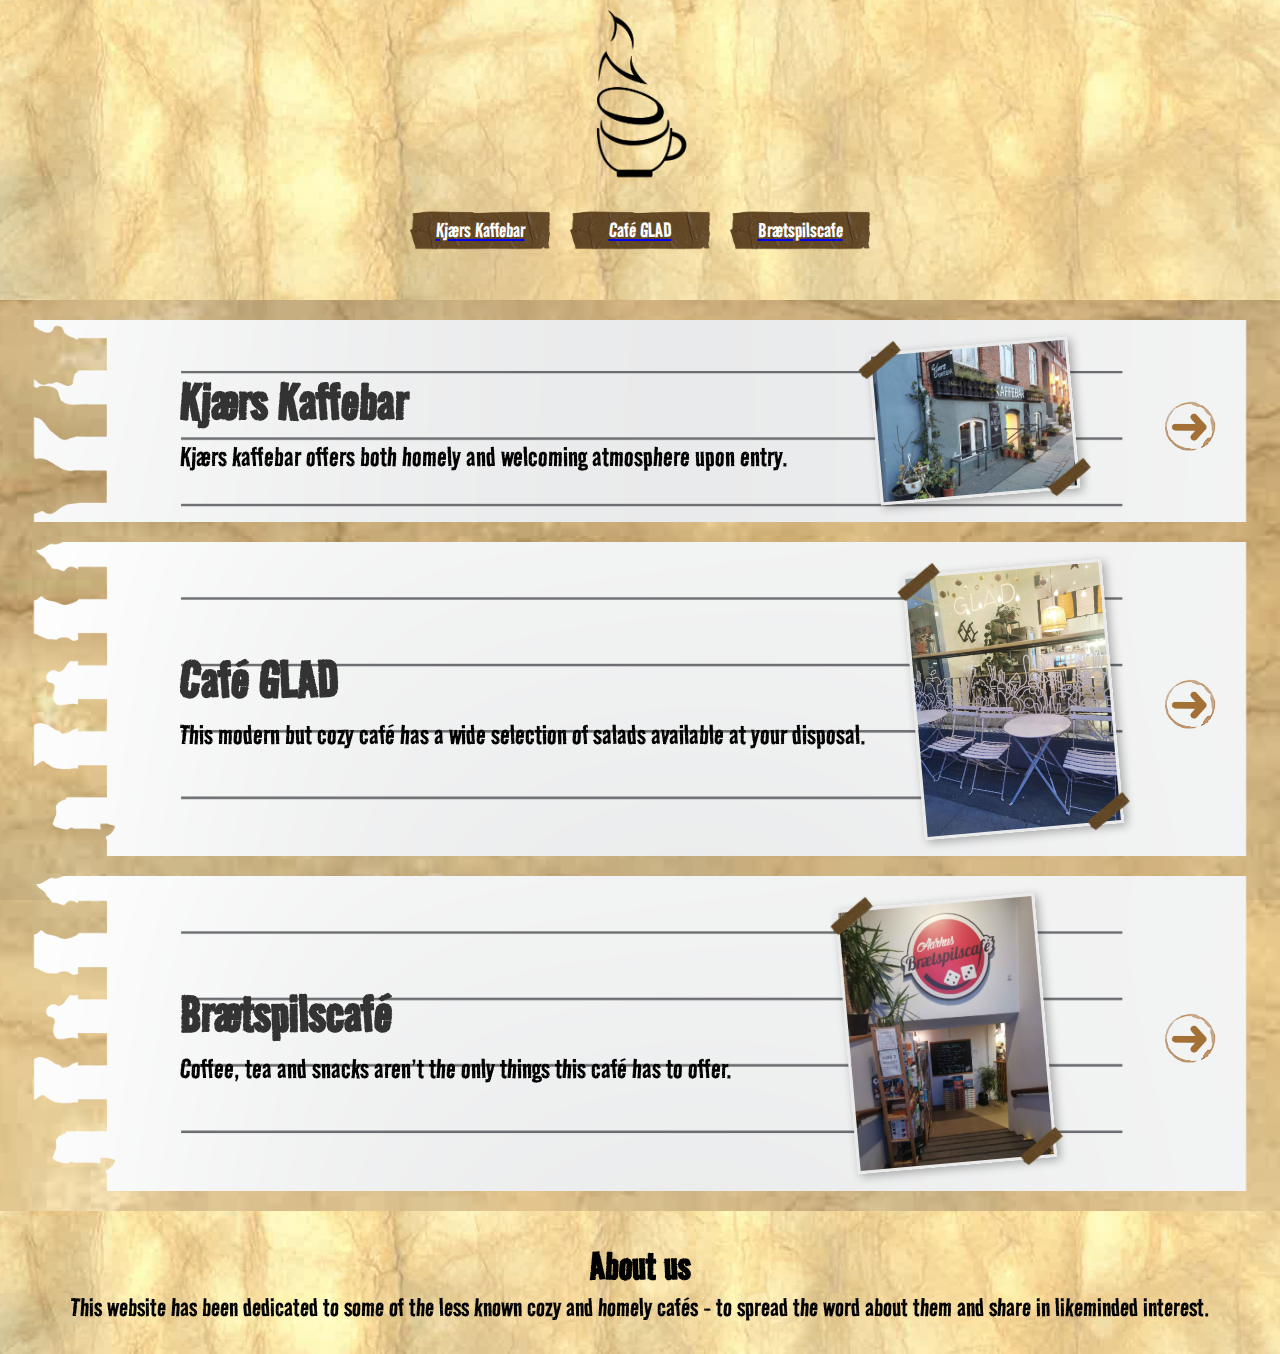
<file: index.html>
<!DOCTYPE html>
<html lang="en">
<head>
    <meta charset="UTF-8">
    <meta name="viewport" content="width=device-width, initial-scale=1.0">
    <title>Cafes Website</title>
    <link rel="stylesheet" href="css/styles.css">
</head>
<body>
    <!-- Banner Section -->
    <div class="banner" id="banner">
      
      <div class="logo">
        <button>
          <a href="index.html">
            <img src="images/Logo.png" alt="Logo">
          </a>
        </button>
      </div>
      <nav class="navigation">
        <a href="Kjaers.html">
          <button>Kjærs Kaffebar</button>
        </a>
        <a href="CafeGlad.html">
          <button>Café GLAD</button>
        </a>
        <a href="Braetspil.html">
          <button>Brætspilscafe</button>
        </a>
    </nav>
  </div>

    <!-- Cafes Content -->
    <div class="cafe-section">
        <!-- Card 1 -->
        <div class="cafe-card">
          <div class="cafe-info">
            <h2>Kjærs Kaffebar</h2>
            <p>Kjærs kaffebar offers both homely and welcoming atmosphere upon entry.</p>
          </div>
          <div class="card-image">
            <img src="images/kjaers.jpg" alt="kjaers" class="tilted-image">
          </div>
          <div class="arrow">
            <a href="Kjaers.html">
              <img src="images/Coffee stain_Circle Right.png" class="arrow-img">
            </a>
          </div>
        </div>
        <!-- Card 2 -->
        <div class="cafe-card">
          <div class="cafe-info">
            <h2>Café GLAD</h2>
            <p>This modern but cozy café has a wide selection of salads available at your disposal.</p>
          </div>
          <div class="card-image">
            <img src="images/glad.jpg" alt="glad" class="tilted-image">
          </div>
          <div class="arrow">
            <a href="CafeGlad.html">
              <img src="images/Coffee stain_Circle Right.png" class="arrow-img">
            </a>
          </div>
        </div>
        <!-- Card 3 -->
        <div class="cafe-card">
          <div class="cafe-info">
            <h2>Brætspilscafé</h2>
            <p>Coffee, tea and snacks aren’t the only things this café has to offer.</p>
          </div>
          <div class="card-image">
            <img src="images/braetspil.jpg" alt="braetspil" class="tilted-image">
          </div>
          <div class="arrow">
            <a href="Braetspil.html">
              <img src="images/Coffee stain_Circle Right.png" class="arrow-img">
            </a>
          </div>
        </div>
    </div>

    <!-- Footer Section -->
    <div class="footer" id="footer">
        <h2>About us</h2>
        <p>This website has been dedicated to some of the less known cozy and homely cafés - to spread the word about them and share in likeminded interest.</p>
    </div>

    <script src="js/script.js"></script>
</body>
</html>
</file>
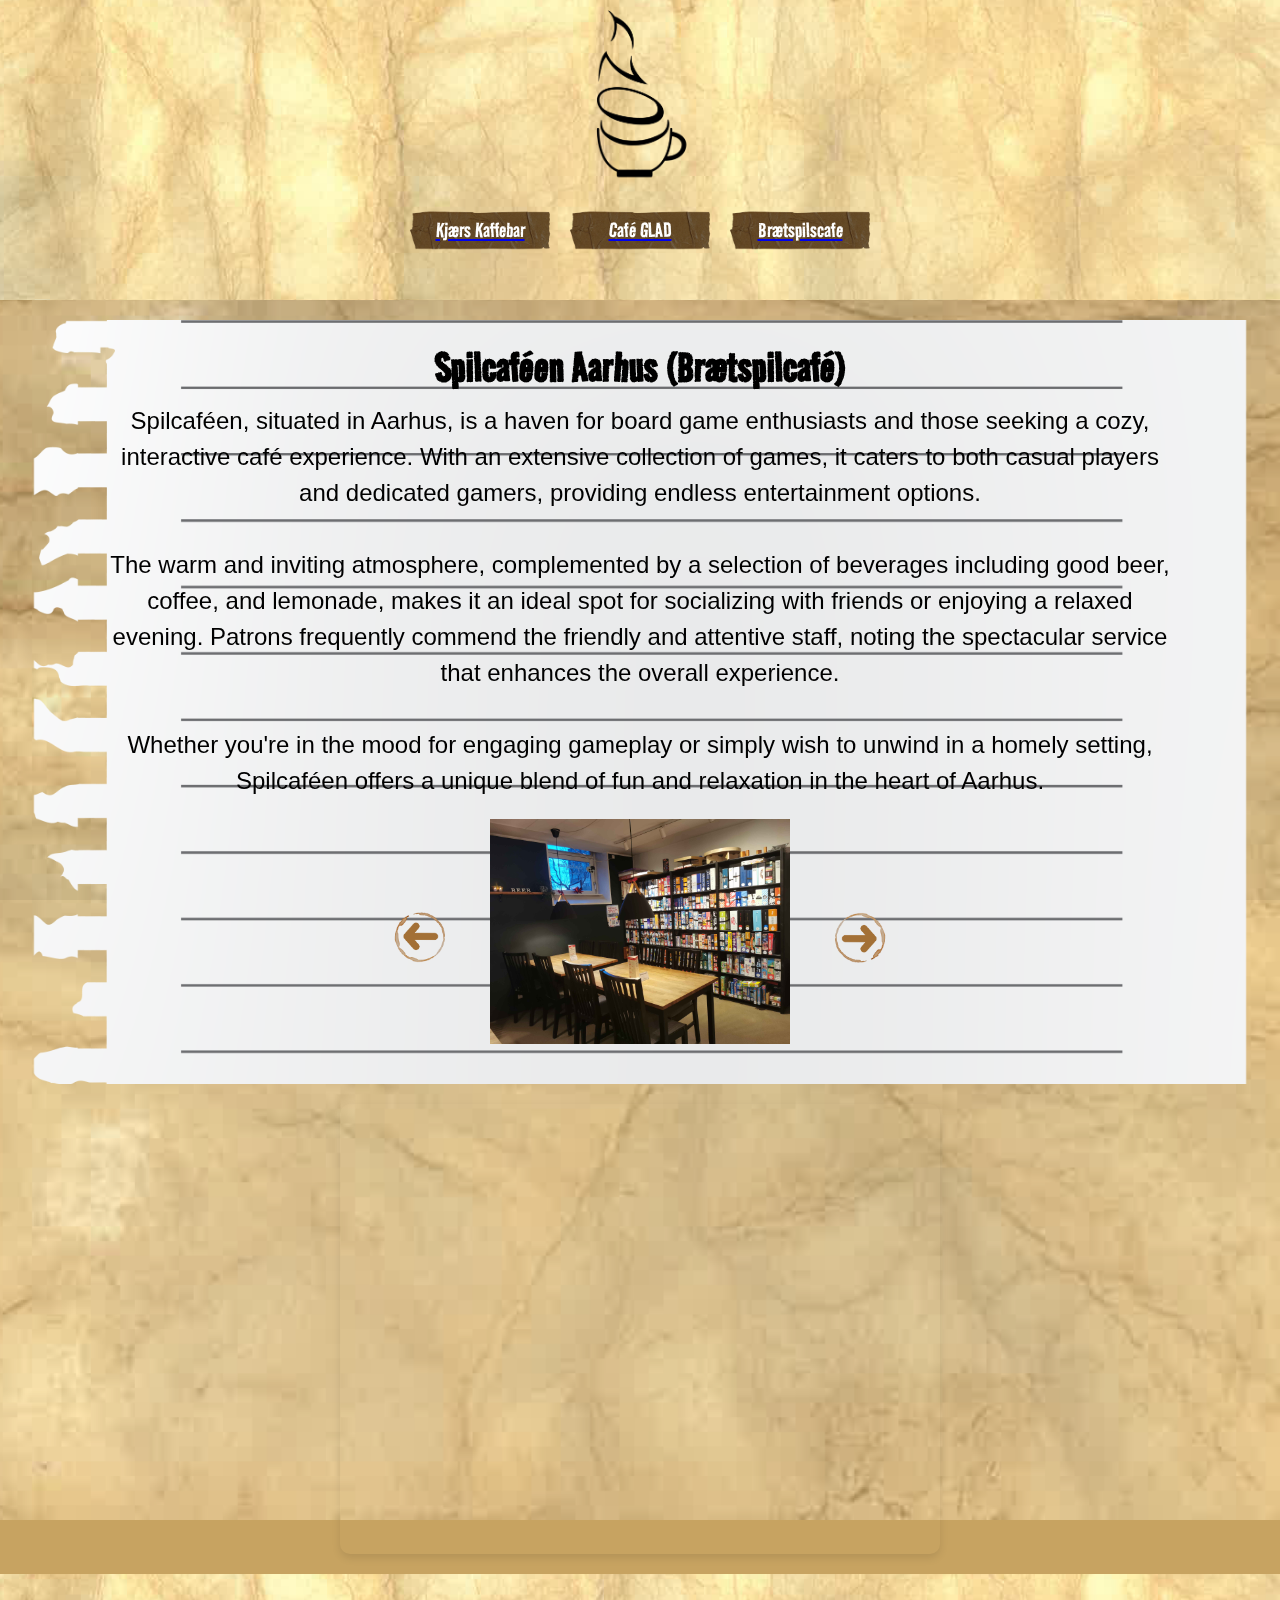
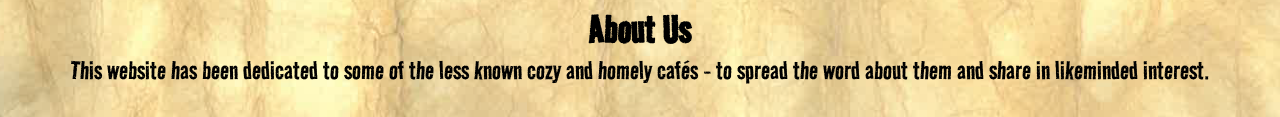
<file: Braetspil.html>
<!DOCTYPE html>
<html lang="en">
<head>
    <meta charset="UTF-8">
    <meta name="viewport" content="width=device-width, initial-scale=1.0">
    <title>Café GLAD</title>
    <link rel="stylesheet" href="css/styles_subpage.css">
</head>
<body>
    <!-- Banner Section -->
    <div class="banner" id="banner">
        <div class="logo">
            <button>
                <a href="index.html">
                    <img src="images/Logo.png" alt="Logo">
                </a>
            </button>
        </div>
        <nav class="navigation">
            <a href="Kjaers.html"><button>Kjærs Kaffebar</button></a>
            <a href="CafeGlad.html"><button>Café GLAD</button></a>
            <a href="Braetspil.html"><button>Brætspilscafe</button></a>
        </nav>
    </div>

    <!-- Café GLAD Content Section -->
    <div class="cafe-glad-content">
        <h1>Spilcaféen Aarhus (Brætspilcafé)</h1>
        <p>
          Spilcaféen, situated in Aarhus, is a haven for board game enthusiasts and those seeking a cozy, interactive café experience. With an extensive collection of games, it caters to both casual players and dedicated gamers, providing endless entertainment options.
          <br><br>
          The warm and inviting atmosphere, complemented by a selection of beverages including good beer, coffee, and lemonade, makes it an ideal spot for socializing with friends or enjoying a relaxed evening. Patrons frequently commend the friendly and attentive staff, noting the spectacular service that enhances the overall experience.
          <br><br>
          Whether you're in the mood for engaging gameplay or simply wish to unwind in a homely setting, Spilcaféen offers a unique blend of fun and relaxation in the heart of Aarhus.
        </p>

        <!-- Image Swapping Section -->
        <div class="image-carousel">
            <button class="left-arrow">
                <img src="images/Coffee stain_Circle Left.png" alt="Left Arrow">
            </button>
            <img id="center-image" src="images/Image carousel/Braetspil/1.jpg" alt="Café Image">
            <button class="right-arrow">
                <img src="images/Coffee stain_Circle Right.png" alt="Right arrow">
            </button>
        </div>

    </div>

    <!-- ------- Google Maps ------ -->

<div class="google-maps">
  <iframe src="https://www.google.com/maps/embed?pb=!1m18!1m12!1m3!1d277.78435112630154!2d10.208021028543085!3d56.152353040372034!2m3!1f0!2f0!3f0!3m2!1i1024!2i768!4f13.1!3m3!1m2!1s0x464c3f91c6607205%3A0xea26d765e20dec2c!2sSpilcaf%C3%A9en!5e0!3m2!1sen!2sdk!4v1734574375107!5m2!1sen!2sdk" width="600" height="450" style="border:0;" allowfullscreen="" loading="lazy" referrerpolicy="no-referrer-when-downgrade"></iframe>
</div>


    <!-- Footer Section -->
    <div class="footer" id="footer">
        <h2>About Us</h2>
        <p>This website has been dedicated to some of the less known cozy and homely cafés - to spread the word about them and share in likeminded interest.</p>
    </div>

    <script src="js/script.js"></script>
    <script src="js/Image_Carousel_Braets.js"></script>
</body>
</html>
</file>
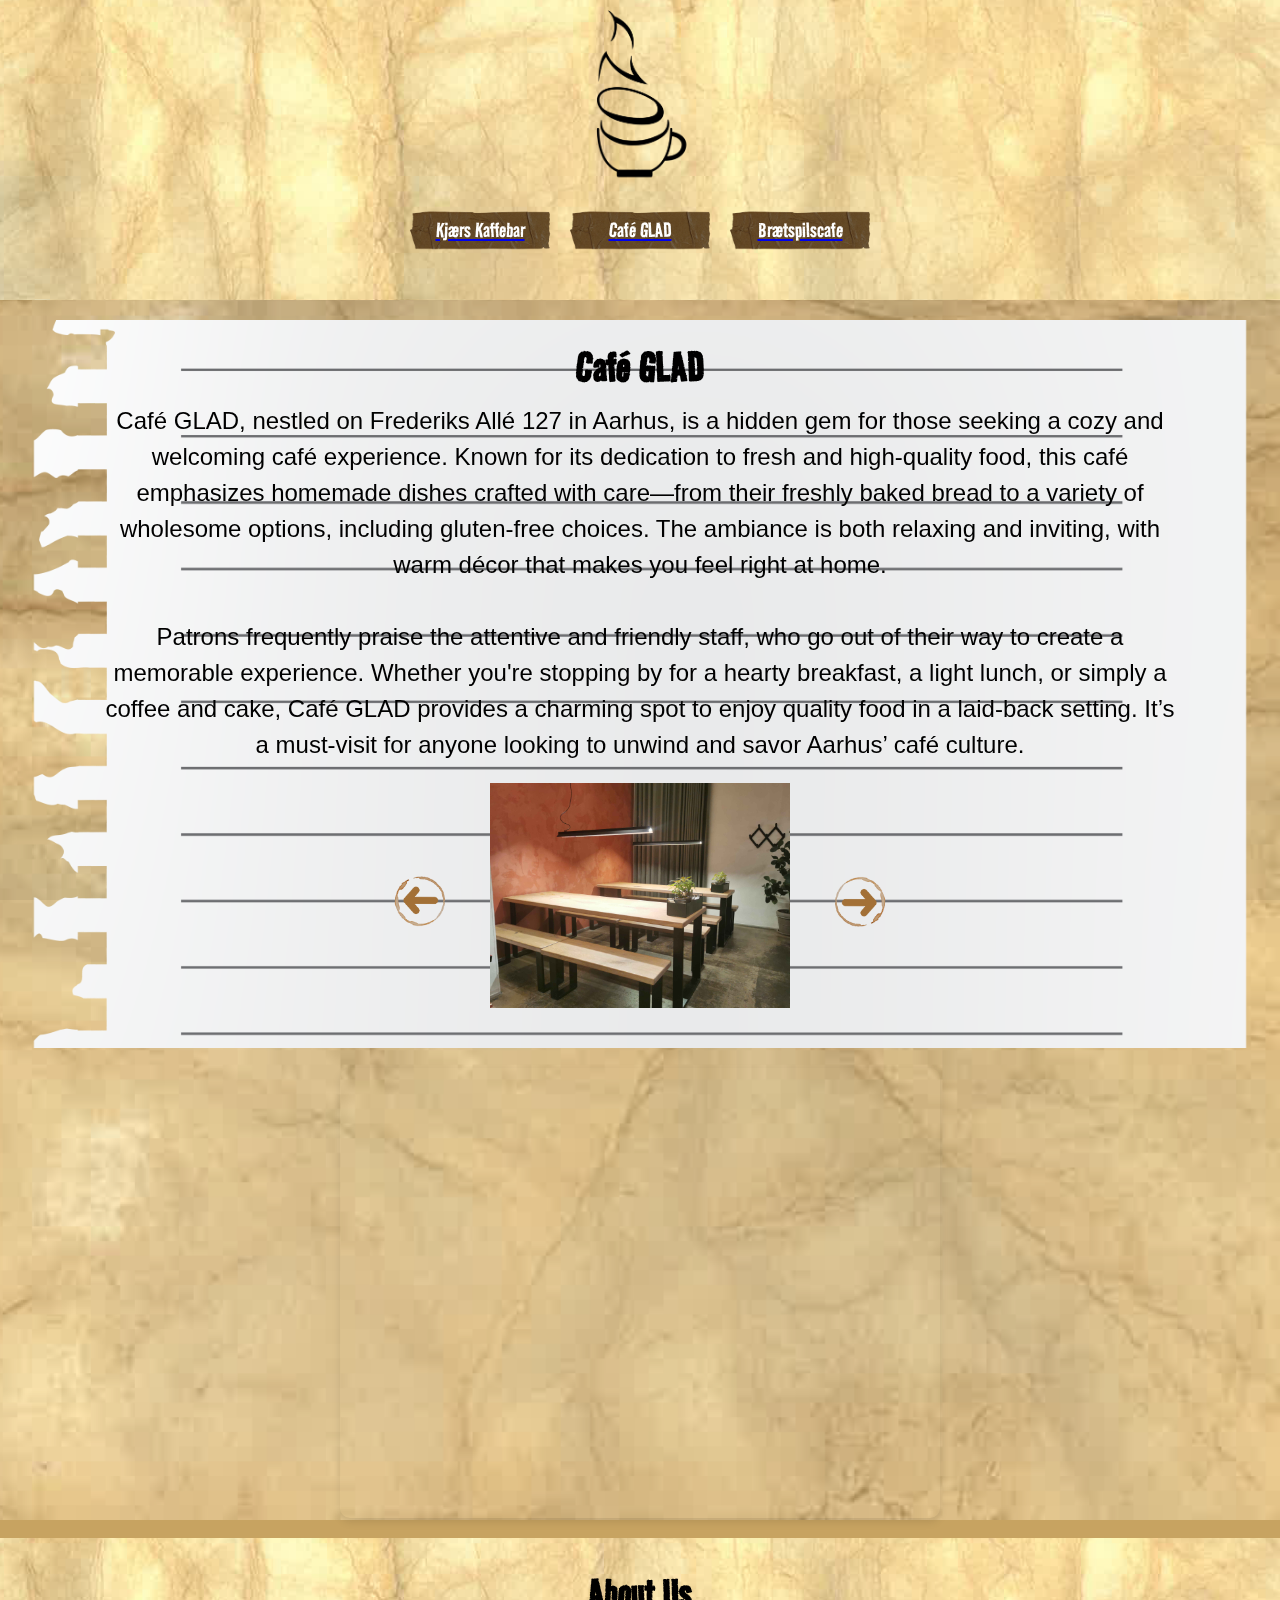
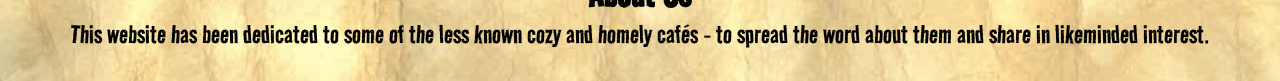
<file: CafeGlad.html>
<!DOCTYPE html>
<html lang="en">
<head>
    <meta charset="UTF-8">
    <meta name="viewport" content="width=device-width, initial-scale=1.0">
    <title>Café GLAD</title>
    <link rel="stylesheet" href="css/styles_subpage.css">
</head>
<body>
    <!-- Banner Section -->
    <div class="banner" id="banner">
        <div class="logo">
            <button>
                <a href="index.html">
                    <img src="images/Logo.png" alt="Logo">
                </a>
            </button>
        </div>
        <nav class="navigation">
            <a href="Kjaers.html"><button>Kjærs Kaffebar</button></a>
            <a href="CafeGlad.html"><button>Café GLAD</button></a>
            <a href="Braetspil.html"><button>Brætspilscafe</button></a>
        </nav>
    </div>

    <!-- Café GLAD Content Section -->
    <div class="cafe-glad-content">
        <h1>Café GLAD</h1>
        <p>
          Café GLAD, nestled on Frederiks Allé 127 in Aarhus, is a hidden gem for those seeking a cozy and welcoming café experience. Known for its dedication to fresh and high-quality food, this café emphasizes homemade dishes crafted with care—from their freshly baked bread to a variety of wholesome options, including gluten-free choices. The ambiance is both relaxing and inviting, with warm décor that makes you feel right at home.
          <br><br>
          Patrons frequently praise the attentive and friendly staff, who go out of their way to create a memorable experience. Whether you're stopping by for a hearty breakfast, a light lunch, or simply a coffee and cake, Café GLAD provides a charming spot to enjoy quality food in a laid-back setting. It’s a must-visit for anyone looking to unwind and savor Aarhus’ café culture.
        </p>

        <!-- Image Swapping Section -->
        <div class="image-carousel">
            <button class="left-arrow">
                <img src="images/Coffee stain_Circle Left.png" alt="Left Arrow">
            </button>
            <img id="center-image" src="images/Image carousel/GLAD/1.jpg" alt="Café Image">
            <button class="right-arrow">
                <img src="images/Coffee stain_Circle Right.png" alt="Right arrow">
            </button>
        </div>

    </div>

    <!-- ------- Google Maps ------ -->

<div class="google-maps">
  <iframe
      src="https://www.google.com/maps/embed?pb=!1m18!1m12!1m3!1d2244.629557462068!2d10.20391371599864!3d56.155131180662!2m3!1f0!2f0!3f0!3m2!1i1024!2i768!4f13.1!3m3!1m2!1s0x464c3f9259f7e04f%3A0x1d5892fd6373cd3!2sFrederiks%20All%C3%A9%20127%2C%208000%20Aarhus%2C%20Denmark!5e0!3m2!1sen!2s!4v1700000000000!5m2!1sen!2s"
      width="600"
      height="450"
      style="border:0;"
      allowfullscreen=""
      loading="lazy"
      referrerpolicy="no-referrer-when-downgrade">
  </iframe>
</div>


    <!-- Footer Section -->
    <div class="footer" id="footer">
        <h2>About Us</h2>
        <p>This website has been dedicated to some of the less known cozy and homely cafés - to spread the word about them and share in likeminded interest.</p>
    </div>

    <script src="js/script.js"></script>
    <script src="js/Image_Carousel_GLAD.js"></script>
</body>
</html>
</file>
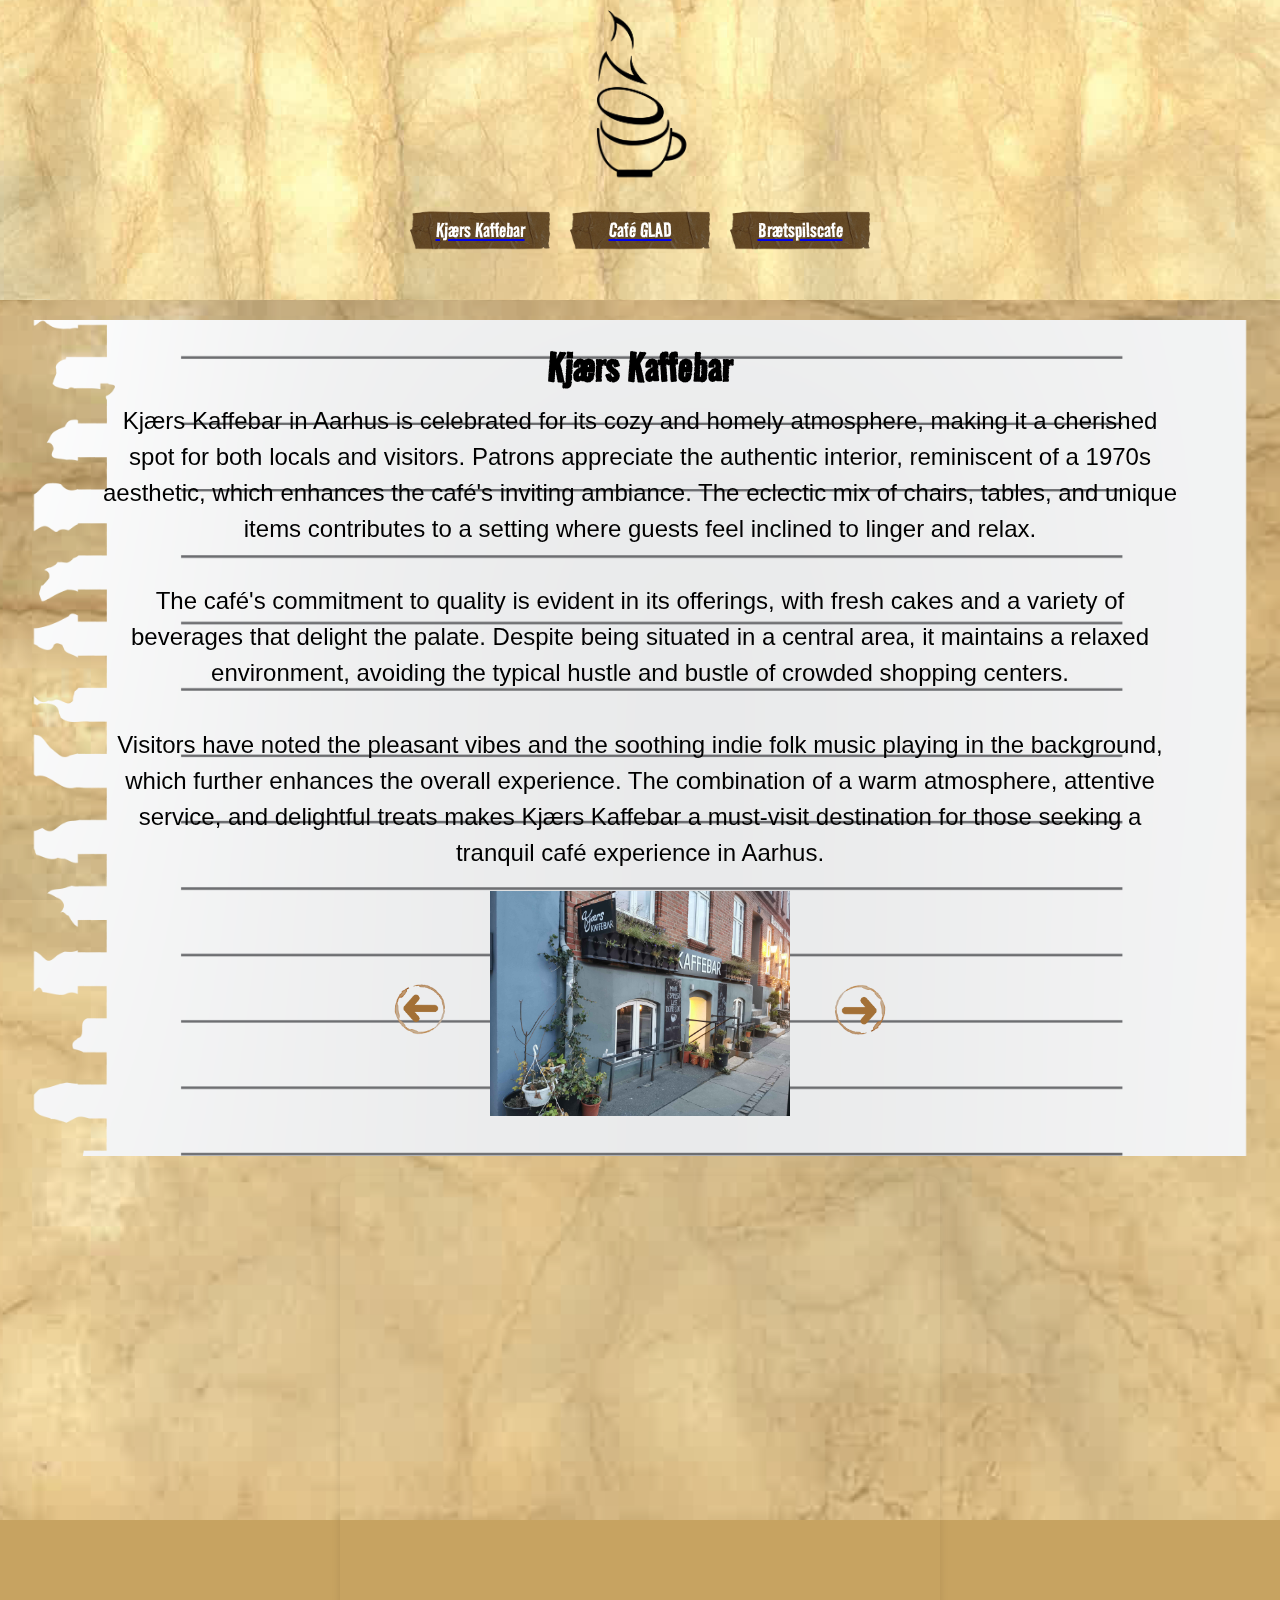
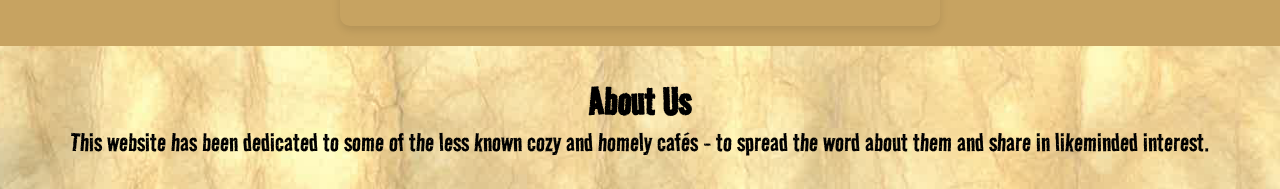
<file: Kjaers.html>
<!DOCTYPE html>
<html lang="en">
<head>
    <meta charset="UTF-8">
    <meta name="viewport" content="width=device-width, initial-scale=1.0">
    <title>Café GLAD</title>
    <link rel="stylesheet" href="css/styles_subpage.css">
</head>
<body>
    <!-- Banner Section -->
    <div class="banner" id="banner">
        <div class="logo">
            <button>
                <a href="index.html">
                    <img src="images/Logo.png" alt="Logo">
                </a>
            </button>
        </div>
        <nav class="navigation">
            <a href="Kjaers.html"><button>Kjærs Kaffebar</button></a>
            <a href="CafeGlad.html"><button>Café GLAD</button></a>
            <a href="Braetspil.html"><button>Brætspilscafe</button></a>
        </nav>
    </div>

    <!-- Café GLAD Content Section -->
    <div class="cafe-glad-content">
        <h1>Kjærs Kaffebar</h1>
        <p>
          Kjærs Kaffebar in Aarhus is celebrated for its cozy and homely atmosphere, making it a cherished spot for both locals and visitors. Patrons appreciate the authentic interior, reminiscent of a 1970s aesthetic, which enhances the café's inviting ambiance. The eclectic mix of chairs, tables, and unique items contributes to a setting where guests feel inclined to linger and relax. 
          <br><br>
          The café's commitment to quality is evident in its offerings, with fresh cakes and a variety of beverages that delight the palate. Despite being situated in a central area, it maintains a relaxed environment, avoiding the typical hustle and bustle of crowded shopping centers. 
          <br><br>
          Visitors have noted the pleasant vibes and the soothing indie folk music playing in the background, which further enhances the overall experience. The combination of a warm atmosphere, attentive service, and delightful treats makes Kjærs Kaffebar a must-visit destination for those seeking a tranquil café experience in Aarhus.  
        </p>

        <!-- Image Swapping Section -->
        <div class="image-carousel">
            <button class="left-arrow">
                <img src="images/Coffee stain_Circle Left.png" alt="Left Arrow">
            </button>
            <img id="center-image" src="images/Image carousel/Kjaers/1.jpg" alt="Café Image">
            <button class="right-arrow">
                <img src="images/Coffee stain_Circle Right.png" alt="Right arrow">
            </button>
        </div>

    </div>

    <!-- ------- Google Maps ------ -->

<div class="google-maps">
  <iframe src="https://www.google.com/maps/embed?pb=!1m18!1m12!1m3!1d2222.267421733597!2d10.206234677305094!3d56.15248077323473!2m3!1f0!2f0!3f0!3m2!1i1024!2i768!4f13.1!3m3!1m2!1s0x464c3f91c994fedb%3A0x192df99b3cea7402!2sKj%C3%A6rs%20Kaffebar!5e0!3m2!1sen!2sdk!4v1734574331828!5m2!1sen!2sdk" width="600" height="450" style="border:0;" allowfullscreen="" loading="lazy" referrerpolicy="no-referrer-when-downgrade"></iframe>
</div>


    <!-- Footer Section -->
    <div class="footer" id="footer">
        <h2>About Us</h2>
        <p>This website has been dedicated to some of the less known cozy and homely cafés - to spread the word about them and share in likeminded interest.</p>
    </div>

    <script src="js/script.js"></script>
    <script src="js/Image_Carousel_Kjaers.js"></script>
</body>
</html>
</file>
<file: css/styles.css>
/* ----------------- FONTS ------------ */

@font-face {
  font-family: 'Road Rage';
  src: url(/fonts/RoadRage-Regular.ttf);
}

@font-face {
  font-family: 'Rockwell Bold';
  src: url(/fonts/Rockwell-Condensed\ Bold.ttf);
}

@font-face {
  font-family: 'Rockwell normal';
  src: url(fonts/Rockwell-condensed.ttf);
}

/* ---------- GENERAL --------- */

* {
  margin: 0;
  padding: 0;
  box-sizing: border-box;
}

html, body {
  overflow-x: hidden;
}

/* ------------ BODY ---------- */

body {
  font-family: Arial, sans-serif;
  margin: 0;
  padding: 0;
  box-sizing: border-box;
  size: auto;
}

body::before {
  content: "";
  position: fixed;
  top: 0;
  left: 0;
  width: 100%;
  height: 100%;
  background: rgba(32, 32, 32, 0.068);
  z-index: -1;
}


/* ----------- BANNER ------------- */
.banner {
  height: auto; /* Adjust height automatically */
  background-color: #ccab52;
  background-size: cover;
  background-position: center;
  display: flex;
  flex-direction: column; /* Stack content vertically */
  align-items: center; /* Center horizontally */
  justify-content: flex-start; /* Align content towards the top */
  padding: 20px 0; /* Add some vertical spacing */
  gap: 10px; /* Space between the logo and buttons */
}


/* ----------- LOGO STUFF ---------------*/

.logo {
  background-color: transparent;
  padding: 10px 20px;
  border-radius: 5px;
  font-size: 24px;
  text-align: center;
  height: 150px;
  width: 100px;
  display: flex;
  justify-content: center;
  align-items: center;
}

.logo img {
  max-width: 100%;
  max-height: 100%;
  object-fit: fill;
transform: scale(1.8);  
}

.logo button {
  background-color: transparent;
  border-color: transparent;
  width: auto;
  height: 100%;
  cursor: pointer;
}



/* --------- NAVIGATION ---------- */

nav {
  display: flex;
  justify-content: center;
  flex-wrap: nowrap;
  gap: 10px; /* Spacing between buttons */
  padding: 10px;
}

nav button {
  width: 150px; /* Set fixed width for buttons */
  height: 80px; /* Set fixed height for buttons */
  display: flex;
  align-items: center; /* Center text vertically */
  justify-content: center; /* Center text horizontally */
  padding: 10px; /* Adjust padding as needed */
  background-image: url('/images/Tape_darker.png');
  background-size: contain;
  background-repeat: no-repeat;
  background-position: center;
  color: white;
  border: none;
  font-size: 24px; /* Adjust font size */
  font-family: "Road Rage";
  text-align: center;
  cursor: pointer;
  transition: all 0.3s ease;
  background-color: transparent;
  white-space: normal; /* Allow text wrapping if necessary */
}

nav button:hover {
  transform: scale(1.1);
}

/* ------------ CARD INFO ------------ */


.cafe-section {
  display: flex;
  flex-direction: column;
  gap: 20px;
  padding: 20px;
}

.cafe-card {
  background: url('/images/Notebook_Smaller.png') no-repeat center center;
  background-size: cover;
  border-radius: 10px;
  padding: 20px;
  padding-left: 80px;
  gap: 10px;
  display: flex;
  justify-content: space-between;
  align-items: center;
  flex-wrap: wrap;
  overflow: hidden;
}


.cafe-info h2 {
  margin: 0;
  color: #333;
  font-size: 60px;
  font-family: "Road Rage";
  padding-left: 80px;
  padding-right: 20px;
}

.cafe-info p {
  margin: 5px 0 0;
  color: #000000;
  font-size: 32px;
  font-family: "Road Rage";
  padding-left: 80px;
  padding-right: 20px;
}

/* ---------- CAFE IMG ----------- */

.card-image {
  position: relative;
  margin: 5px;
}

.card-image img.tilted-image {
  display: block;
  width: 200px; /* Adjust size as needed */
  height: auto;
  transform: rotate(-5deg); /* Tilt the image */
  border: 3px solid #eaeaea; /* Optional: white border for paper effect */
  box-shadow: 3px 3px 10px rgba(0, 0, 0, 0.3);
}

.card-image::before,
.card-image::after {
  content: '';
  position: absolute;
  width: 50px;
  height: 20px;
  background: url('/images/Tape_darker.png') no-repeat center/contain;
  z-index: 4;
}

.card-image::before {
  top: 5px;
  left: -20px;
  transform: rotate(-40deg);
}

.card-image::after {
  bottom: 10px;
  right: -20px;
  transform: rotate(-40deg);
}

/* ----------- ARROW ICON ------------ */

.arrow {
  font-size: 24px;
  background-color: transparent;
  color: white;
  padding: 5px 10px;
  border-radius: 5px;
  width: 60px;
  height: 60px;
  padding-right: 80px;
  padding-left: 20px;
}

.arrow img:hover {
  background-color: #0000000e;
}

.arrow img {
  font-size: 24px;
  background-color: transparent;
  width: 60px;
  height: 60px;
  cursor: pointer;
}

/* ----------- Footer ----------- */

.footer {
  height: auto;
  background-color: #555;
  background-size: cover;
  background-position: center;
  color: rgb(0, 0, 0);
  text-align: center;
  padding: 30px 20px;
  font-size: 30px;
  font-family: "Road Rage";
}

/* -------- Responsive Design ----------- */

@media (max-width: 768px) {
  .cafe-card {
      flex-direction: column;
      text-align: left;
      gap: 10px;
  }

  nav {
    flex-wrap: nowrap;
    padding: 0 60px;
  }

  nav button {
    width: 120px;
    height: 60px;
    font-size: 18px;
    padding: 5px;
  }
}

@media (max-width: 480px) {
  .logo {
      font-size: 18px;
      padding: 8px 16px;
  }

  .cafe-info h2 {
      font-size: 32px;
  }

  .cafe-info p {
      font-size: 24px;
  }

  .arrow {
      font-size: 20px;
  }
}
</file>
<file: css/styles_subpage.css>
/* ----------------- FONTS ------------ */

@font-face {
    font-family: 'Road Rage';
    src: url(/fonts/RoadRage-Regular.ttf);
  }
  
  @font-face {
    font-family: 'Rockwell Bold';
    src: url(/fonts/Rockwell-Condensed\ Bold.ttf);
  }
  
  @font-face {
    font-family: 'Rockwell normal';
    src: url(fonts/Rockwell-condensed.ttf);
  }
  
  /* ---------- GENERAL --------- */
  
  * {
    margin: 0;
    padding: 0;
    box-sizing: border-box;
  }
  
  html, body {
    overflow-x: hidden;
  }
  
  /* ------------ BODY ---------- */
  
  body {
    font-family: Arial, sans-serif;
    margin: 0;
    padding: 0;
    box-sizing: border-box;
    size: auto;
  }
  
  body::before {
    content: "";
    position: fixed;
    top: 0;
    left: 0;
    width: 100%;
    height: 100%;
    background: rgba(32, 32, 32, 0.068);
    z-index: -1;
  }
  
  
  /* ----------- BANNER ------------- */
  .banner {
    height: auto; /* Adjust height automatically */
    background-color: #ccab52;
    background-size: cover;
    background-position: center;
    display: flex;
    flex-direction: column; /* Stack content vertically */
    align-items: center; /* Center horizontally */
    justify-content: flex-start; /* Align content towards the top */
    padding: 20px 0; /* Add some vertical spacing */
    gap: 10px; /* Space between the logo and buttons */
  }
  
  
  /* ----------- LOGO STUFF ---------------*/
  
  .logo {
    background-color: transparent;
    padding: 10px 20px;
    border-radius: 5px;
    font-size: 24px;
    text-align: center;
    height: 150px;
    width: 100px;
    display: flex;
    justify-content: center;
    align-items: center;
  }
  
  .logo img {
    max-width: 100%;
    max-height: 100%;
    object-fit: fill;
  transform: scale(1.8);  
  }
  
  .logo button {
    background-color: transparent;
    border-color: transparent;
    width: auto;
    height: 100%;
    cursor: pointer;
  }
  
  
  
  /* --------- NAVIGATION ---------- */
  
  nav {
    display: flex;
    justify-content: center;
    flex-wrap: nowrap;
    gap: 10px; /* Spacing between buttons */
    padding: 10px;
  }
  
  nav button {
    width: 150px; /* Set fixed width for buttons */
    height: 80px; /* Set fixed height for buttons */
    display: flex;
    align-items: center; /* Center text vertically */
    justify-content: center; /* Center text horizontally */
    padding: 10px; /* Adjust padding as needed */
    background-image: url('/images/Tape_darker.png');
    background-size: contain;
    background-repeat: no-repeat;
    background-position: center;
    color: white;
    border: none;
    font-size: 24px; /* Adjust font size */
    font-family: "Road Rage";
    text-align: center;
    cursor: pointer;
    transition: all 0.3s ease;
    background-color: transparent;
    white-space: normal; /* Allow text wrapping if necessary */
  }
  
  nav button:hover {
    transform: scale(1.1);
  }

  
  /* ----------- ARROW ICON ------------ */
  
  .left-arrow {
    font-size: 24px;
    background-color: transparent;
    color: white;
    padding: 5px 10px;
    border-radius: 5px;
    width: 60px;
    height: 60px;
    border: none;
    padding-right: 80px;
    padding-left: 20px;
  }
  
  .left-arrow img:hover {
    background-color: #0000000e;
  }
  
  .left-arrow img {
    font-size: 24px;
    background-color: transparent;
    width: 60px;
    height: 60px;
    cursor: pointer;
  }

  .right-arrow {
    font-size: 24px;
    background-color: transparent;
    color: white;
    padding: 5px 10px;
    border-radius: 5px;
    width: 60px;
    height: 60px;
    border: none;
    padding-right: 80px;
    padding-left: 20px;
  }
  
  .right-arrow img:hover {
    background-color: #0000000e;
  }
  
  .right-arrow img {
    font-size: 24px;
    background-color: transparent;
    width: 60px;
    height: 60px;
    cursor: pointer;
  }
  
/* -------------- CARD --------------*/

.cafe-glad-content {
    background: url('/images/Notebook.png') no-repeat center center;
    background-size: cover;
    padding: 20px;
    text-align: center;
    margin: 20px;
    border-radius: 10px;
}

.cafe-glad-content h1 {
    font-family: "Road Rage";
    font-size: 48px;
    margin-bottom: 10px;
}

.cafe-glad-content p {
    font-size: 24px;
    line-height: 1.5;
    font-family: Arial, Helvetica, sans-serif;
    margin-bottom: 20px;
    padding-left: 60px;
    padding-right: 60px;
}

.image-carousel {
    display: flex;
    align-items: center;
    justify-content: center;
    gap: 20px;
    margin-bottom: 20px;
    border: none;
}

.image-carousel img {
    max-width: 300px;
    height: auto;
    border: none;
}

  /* -------- Google Maps --------- */

  .google-maps {
    display: flex;
    justify-content: center;
    margin: 20px 0;
}

.google-maps iframe {
    border-radius: 10px;
    box-shadow: 0px 4px 8px rgba(0, 0, 0, 0.1);
}


  /* ----------- Footer ----------- */
  
  .footer {
    height: auto;
    background-color: #555;
    background-size: cover;
    background-position: center;
    color: rgb(0, 0, 0);
    text-align: center;
    padding: 30px 20px;
    font-size: 30px;
    font-family: "Road Rage";
  }
  
  /* -------- Responsive Design ----------- */
  
  @media (max-width: 768px) {
    .cafe-card {
        flex-direction: column;
        text-align: left;
        gap: 10px;
    }
  
    nav {
      flex-wrap: nowrap;
      padding: 0 60px;
    }
  
    nav button {
      width: 120px;
      height: 60px;
      font-size: 18px;
      padding: 5px;
    }
  }
  
  @media (max-width: 480px) {
    .logo {
        font-size: 18px;
        padding: 8px 16px;
    }
  
    .cafe-info h2 {
        font-size: 32px;
    }
  
    .cafe-info p {
        font-size: 24px;
    }
  
    .arrow {
        font-size: 20px;
    }
  }
</file>
